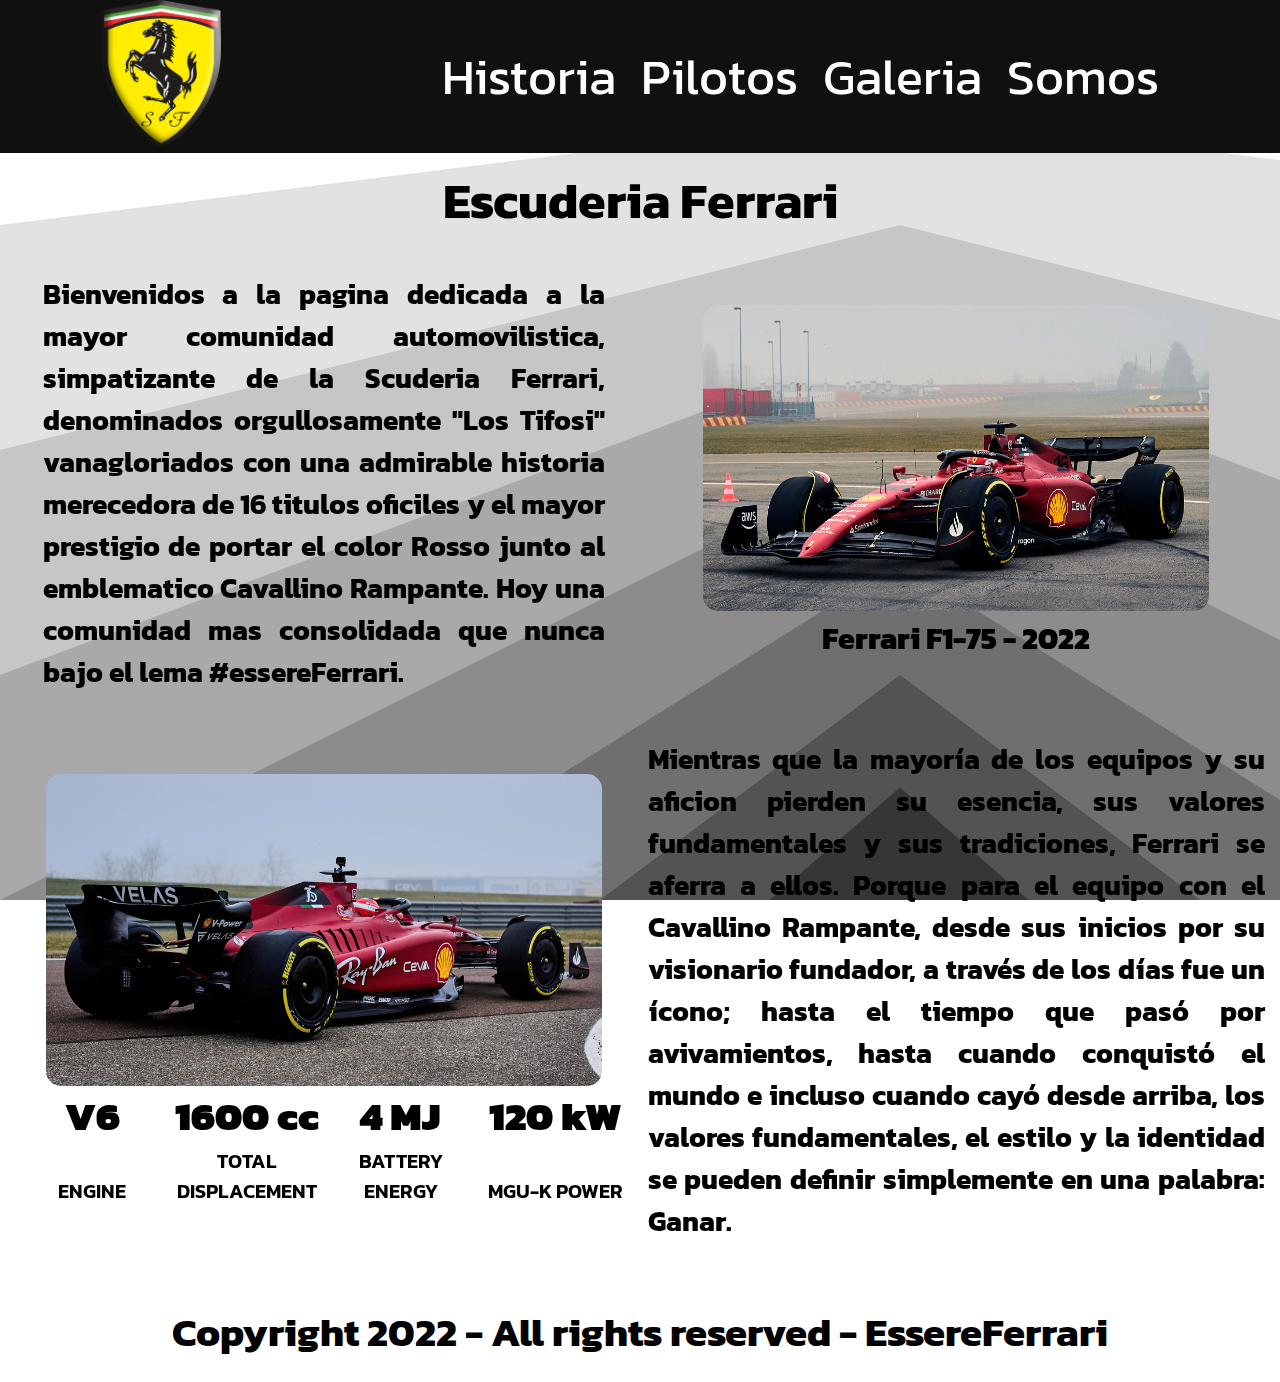
<file: index.html>
<!DOCTYPE html>
<html lang="es">
  <head>
    <meta charset="UTF-8" />
    <meta http-equiv="X-UA-Compatible" content="IE=edge" />
    <meta name="viewport" content="width=device-width, initial-scale=1.0" />
    <!-------------------- IMPORT DE FUENTE------------------------>
    <link rel="preconnect" href="https://fonts.googleapis.com" />
    <link rel="preconnect" href="https://fonts.gstatic.com" crossorigin />
    <link
      href="https://fonts.googleapis.com/css2?family=Kanit&display=swap"
      rel="stylesheet"
    />
    <!-------------------- IMPORT DE ANIMACIONES------------------------>
    <link href="https://unpkg.com/aos@2.3.1/dist/aos.css" rel="stylesheet" />
    <!-------------------- IMPORT DE MI CSS------------------------>
    <link rel="stylesheet" href="styles.css" />
    <title>EssereFerrari</title>
  </head>

  <body class="paginaCompleta">
    <!-- BARRA DE NAVEGACION -->
    <header class="navBar">
      <a class="contenedorlogoNavBar" href="index.html"
        ><!-- LOGO PRINCIPAL DE LA PAGINA -->
        <img
          class="logoNavBar"
          src="assets/images/iconos/ferrari.png"
          alt="ScuderiaFerrari"
        />
      </a>
      <!-- INDICE DE NAVEGACION -->
      <nav class="cabeceraNavegacion">
        <ul class="ulCabeceraNavegacion">
          <li><a href="pages/historia.html">Historia</a></li>
          <li><a href="pages/pilotos.html">Pilotos</a></li>
          <li><a href="pages/galeria.html">Galeria</a></li>
          <li><a href="pages/somos.html">Somos</a></li>
        </ul>
      </nav>
    </header>

    <!-- CUERPO DE LA PAGINA -->
    <main class="mainIndex">
      <h1 class="tituloIndex">Escuderia Ferrari</h1>
      <section class="seccionIndexSuperior">
        <div data-aos="fade-left" class="imgFerrariConTitulo">
          <img
            class="imagenIndexSuperior"
            src="assets/images/general/ferrarindex.jpg"
            alt="Scuderia Ferrari"
          />
          <p class="tituloImgSup">Ferrari F1-75 - 2022</p>
        </div>
        <div data-aos="fade-right" class="textoIndexSuperior">
          <p>
            Bienvenidos a la pagina dedicada a la mayor comunidad
            automovilistica, simpatizante de la Scuderia Ferrari, denominados
            orgullosamente "Los Tifosi" vanagloriados con una admirable historia
            merecedora de 16 titulos oficiles y el mayor prestigio de portar el
            color Rosso junto al emblematico Cavallino Rampante. Hoy una
            comunidad mas consolidada que nunca bajo el lema #essereFerrari.
          </p>
        </div>
      </section>

      <section class="seccionIndexInferior">
        <div data-aos="fade-right" class="imgFerrariConEspecificaciones">
          <img
            class="imagenIndexInferior"
            src="assets/images/general/ferrarindex2.jpg"
            alt="Scuderia Ferrari"
          />
          <p class="spec1">V6</p>
          <p class="spec2">1600 cc</p>
          <p class="spec3">4 MJ</p>
          <p class="spec4">120 kW</p>
          <p class="descrip1">ENGINE</p>
          <p class="descrip2">TOTAL DISPLACEMENT</p>
          <p class="descrip3">BATTERY ENERGY</p>
          <p class="descrip4">MGU-K POWER</p>
        </div>
        <div data-aos="fade-left" class="textoIndexInferior">
          <p>
            Mientras que la mayoría de los equipos y su aficion pierden su
            esencia, sus valores fundamentales y sus tradiciones, Ferrari se
            aferra a ellos. Porque para el equipo con el Cavallino Rampante,
            desde sus inicios por su visionario fundador, a través de los días
            fue un ícono; hasta el tiempo que pasó por avivamientos, hasta
            cuando conquistó el mundo e incluso cuando cayó desde arriba, los
            valores fundamentales, el estilo y la identidad se pueden definir
            simplemente en una palabra: Ganar.
          </p>
        </div>
      </section>
    </main>
    <!-- PIE DE PAGINA -->
    <footer>
      <div>
        <p>Copyright 2022 - All rights reserved - EssereFerrari</p>
      </div>
    </footer>
    <script src="https://unpkg.com/aos@2.3.1/dist/aos.js"></script>
    <script>
      AOS.init();
    </script>
  </body>
</html>
</file>
<file: styles.css>
/* -----CONDICIONES GENERALES--------- */
* {
  margin: 0;
  padding: 0;
  font-family: "Kanit", sans-serif;
}
html {
  font-size: 62.5%;
}
.ulCabeceraNavegacion {
  display: flex;
  flex-direction: row;
  flex-wrap: wrap;
  column-gap: 25px;
  font-size: 5rem;
  list-style-type: none;
  margin: 20px;
}
a {
  text-decoration: none;
  color: #fff;
}

/* fondo de body importado desde https://www.svgbackgrounds.com/ */
.paginaCompleta {
  background-color: #fff;
  background-image: url("data:image/svg+xml,%3Csvg xmlns='http://www.w3.org/2000/svg' width='100%25' height='100%25' viewBox='0 0 1600 800'%3E%3Cg %3E%3Cpolygon fill='%23e2e2e2' points='800 100 0 200 0 800 1600 800 1600 200'/%3E%3Cpolygon fill='%23c6c6c6' points='800 200 0 400 0 800 1600 800 1600 400'/%3E%3Cpolygon fill='%23a9a9a9' points='800 300 0 600 0 800 1600 800 1600 600'/%3E%3Cpolygon fill='%238c8c8c' points='1600 800 800 400 0 800'/%3E%3Cpolygon fill='%236f6f6f' points='1280 800 800 500 320 800'/%3E%3Cpolygon fill='%23535353' points='533.3 800 1066.7 800 800 600'/%3E%3Cpolygon fill='%23363636' points='684.1 800 914.3 800 800 700'/%3E%3C/g%3E%3C/svg%3E");
  background-attachment: fixed;
  background-size: cover;
}
/* ------BARRA DE NAVEGACION --------*/
.navBar {
  background-color: rgb(16, 16, 16);
  display: flex;
  align-items: center;
  justify-content: space-around;
}
.contenedorlogoNavBar {
  display: flex;
}
.logoNavBar {
  width: 120px;
  margin-bottom: 5px;
}
/* -------TITULOS EN PAGINAS --------*/
h1 {
  display: block;
  font-size: 5rem;
  color: rgb(0, 0, 0);
  text-align: center;
  margin-top: 10px;
  margin-bottom: 30px;
}
h2 {
  font-size: 3.5rem;
}

/* -------------------------INDEX---------------------*/
.mainIndex {
  display: grid;
  grid-template-areas:
    "tituloIndex"
    "seccionIndexSuperior"
    "seccionIndexInferior";
  grid-template-columns: 100%;
  grid-template-rows: auto auto auto;
  row-gap: 5px;
  column-gap: 5px;
  align-items: center;
  justify-content: center;
}
.tituloIndex {
  grid-area: tituloIndex;
}
.seccionIndexSuperior {
  grid-area: seccionIndexSuperior;
}
.seccionIndexInferior {
  grid-area: seccionIndexInferior;
}

.imagenIndexSuperior,
.imagenIndexInferior {
  width: 90%;
  border-radius: 15px;
  -webkit-border-radius: 15px;
  -moz-border-radius: 15px;
  -ms-border-radius: 15px;
  -o-border-radius: 15px;
}
.textoIndexSuperior,
.textoIndexInferior {
  font-size: 2.8rem;
  font-weight: 700;
  text-align: justify;
}

/* INDEX SUPERIOR */
.seccionIndexSuperior {
  display: flex;
  flex-direction: row-reverse;
  margin-right: 15px;
  margin-left: 15px;
  margin-bottom: 40px;
  column-gap: 15px;
  justify-content: space-around;
  align-items: center;
}
.imgFerrariConTitulo {
  display: flex;
  flex-direction: column;
  align-items: center;
  width: 45%;
}
.textoIndexSuperior {
  width: 45%;
}
.tituloImgSup {
  margin-top: 5px;
  font-size: 3rem;
  text-align: center;
  font-weight: 800;
}
.seccionIndexInferior {
  display: flex;
  flex-direction: row;
  margin-right: 15px;
  margin-left: 15px;
  margin-bottom: 40px;
  column-gap: 15px;
  justify-content: space-around;
  align-items: center;
}

.imgFerrariConEspecificaciones {
  display: grid;
  width: 50%;
  grid-template-columns: 25% 25% 25% 25%;
  grid-template-rows: auto auto auto;
  grid-template-areas:
    "imagenIndexInferior imagenIndexInferior imagenIndexInferior imagenIndexInferior"
    "spec1 spec2 spec3 spec4"
    "descrip1 descrip2 descrip3 descrip4";
  justify-items: center;
  align-items: end;
}
.imagenIndexInferior {
  grid-area: imagenIndexInferior;
}
.spec1 {
  grid-area: spec1;
}
.spec2 {
  grid-area: spec2;
}
.spec3 {
  grid-area: spec3;
}
.spec4 {
  grid-area: spec4;
}
.descrip1 {
  grid-area: descrip1;
}
.descrip2 {
  grid-area: descrip2;
}
.descrip3 {
  grid-area: descrip3;
}
.descrip4 {
  grid-area: descrip4;
}
.spec1,
.spec2,
.spec3,
.spec4 {
  font-size: 4rem;
  text-align: center;
  font-weight: 900;
}
.descrip1,
.descrip2,
.descrip3,
.descrip4 {
  font-size: 2rem;
  text-align: center;
  font-weight: 600;
}
.textoIndexInferior {
  width: 50%;
}
/* ---------------------------- HISTORIA------------------------------- */
.contenidoHistoria {
  display: grid;
  grid-template-columns: 36% 35% 29%;
  grid-template-rows: auto auto;
  grid-template-areas:
    "tituloHistoria tituloHistoria tituloHistoria"
    "seccionIzquierda seccionCentro seccionDerecha";
  align-items: stretch;
  justify-items: center;
}

.tituloHistoria {
  grid-area: tituloHistoria;
}
.seccionIzquierda {
  grid-area: seccionIzquierda;
}
.seccionCentro {
  grid-area: seccionCentro;
}
.seccionDerecha {
  grid-area: seccionDerecha;
}
/* ------------------------------------VER ----------------------------------------------*/
.txtHistoriaGrl {
  font-size: 2rem;
}
/* PRIMERA SECCION  */

.seccionIzquierda {
  display: flex;
  flex-direction: column;
  align-items: center;
  margin-left: 15px;
  margin-right: 15px;
}
.enzoFerrari {
  display: flex;
  align-items: center;
  justify-content: center;
}
.imgEnzoFerrari {
  width: 70%;
  border-radius: 15px;
  -webkit-border-radius: 15px;
  -moz-border-radius: 15px;
  -ms-border-radius: 15px;
  -o-border-radius: 15px;
  margin: 5px;
}
.cocheAscari {
  display: flex;
  flex-direction: row;
  flex-wrap: nowrap;
  justify-content: center;
}
.imgCocheAscari,
.imgCocheCgi {
  width: 45%;
  border-radius: 15px;
  -webkit-border-radius: 15px;
  -moz-border-radius: 15px;
  -ms-border-radius: 15px;
  -o-border-radius: 15px;
  margin: 5px;
}

/* SEGUNDA SECCION */
.seccionCentro {
  display: flex;
  flex-direction: column;
  align-items: center;
  justify-content: space-evenly;
  margin-left: 15px;
  margin-right: 15px;
}
.imagenPrimeraVictoria {
  width: 70%;
  border-radius: 15px;
  -webkit-border-radius: 15px;
  -moz-border-radius: 15px;
  -ms-border-radius: 15px;
  -o-border-radius: 15px;
  margin: 5px;
}
.contenedorImgPrimeraVic {
  display: flex;
  align-items: center;
  justify-content: center;
}

.textoHistoriaMarca,
.textoHistoriaMarca2,
.textoPrimerVictoria {
  font-size: 1.8rem;
  font-weight: 700;
  text-align: justify;
}

/* TERCERA SECCION */
.seccionDerecha {
  display: grid;
  grid-template-columns: 100%;
  grid-template-rows: auto auto auto auto;
  grid-template-areas:
    "superiorIzquierda"
    "superiorDerecha"
    "inferiorIzquierda"
    "inferiorDerecha";
  justify-items: center;
  align-items: center;
  align-content: space-evenly;
  margin-left: 15px;
  margin-right: 15px;
}
.superiorIzquierda {
  grid-area: superiorIzquierda;
}
.superiorDerecha {
  grid-area: superiorDerecha;
}
.inferiorIzquierda {
  grid-area: inferiorIzquierda;
}
.inferiorDerecha {
  grid-area: inferiorDerecha;
}

.superiorIzquierda,
.superiorDerecha,
.inferiorIzquierda,
.inferiorDerecha {
  display: flex;
  flex-direction: column;
  flex-wrap: wrap;
  align-items: center;
}
.imgSeccionSupIzquierda,
.imgSeccionSupDerecha,
.imgSeccionInfIzquierda,
.imgSeccionInfDerecha {
  width: 85%;
  border-radius: 15px;
  -webkit-border-radius: 15px;
  -moz-border-radius: 15px;
  -ms-border-radius: 15px;
  -o-border-radius: 15px;
  margin-bottom: 10px;
  margin-right: 10px;
}
.textHistoriaSecDer {
  font-size: 1.5rem;
  font-weight: 800;
}

/* ----------------------------PILOTOS---------------------- */

.contenidoPilotos {
  display: grid;
  grid-template-columns: 50% 50%;
  grid-template-rows: auto auto;
  grid-template-areas:
    "tituloPilotos tituloPilotos"
    "pilotosHistoricos pilotosActuales";
}
.tituloPilotos {
  grid-area: tituloPilotos;
}
.pilotosHistoricos {
  grid-area: pilotosHistoricos;
}
.pilotosActuales {
  grid-area: pilotosActuales;
}

.textPilotos {
  font-size: 2rem;
}

/* SECCION PILOTOS HISTORICOS */
.pilotosHistoricos {
  display: grid;
  grid-template-columns: 50% 50%;
  grid-template-rows: auto auto auto auto;
  grid-template-areas:
    "tituloPilotosHistoricos tituloPilotosHistoricos"
    "imagenFangio imagenLauda"
    "imagenMichael imagenRaikkonen"
    "imagenAlonso imagenVettel";
  row-gap: 10px;
  place-items: center;
  justify-content: end;
  align-items: start;
  margin-left: 15px;
  margin-right: 15px;
}
.tituloPilotosHistoricos {
  margin-bottom: 15px;
  grid-area: tituloPilotosHistoricos;
}
.imagenFangio {
  grid-area: imagenFangio;
  display: flex;
  flex-direction: column;
  align-items: center;
}
.imagenLauda {
  grid-area: imagenLauda;
  display: flex;
  flex-direction: column;
  align-items: center;
}
.imagenMichael {
  grid-area: imagenMichael;
  display: flex;
  flex-direction: column;
  align-items: center;
}
.imagenRaikkonen {
  grid-area: imagenRaikkonen;
  display: flex;
  flex-direction: column;
  align-items: center;
}
.imagenAlonso {
  grid-area: imagenAlonso;
  display: flex;
  flex-direction: column;
  align-items: center;
}
.imagenVettel {
  grid-area: imagenVettel;
  display: flex;
  flex-direction: column;
  align-items: center;
}

.imgPilotosHistoricos {
  width: 90%;
  border-radius: 15px;
  -webkit-border-radius: 15px;
  -moz-border-radius: 15px;
  -ms-border-radius: 15px;
  -o-border-radius: 15px;
  margin-bottom: 5px;
  margin-right: 5px;
}

/* SECCION PILOTOS ACTUALES */
.pilotosActuales {
  display: grid;
  grid-template-areas:
    "tituloPilotosActuales tituloPilotosActuales"
    "pilotoActual1 pilotoActual2"
    "escuderia2022 escuderia2022";
  grid-template-columns: 50% 50%;
  grid-template-rows: auto auto auto;
  place-items: center;
  justify-content: end;
  align-items: start;
  margin-left: 15px;
  margin-right: 15px;
}
.tituloPilotosActuales {
  margin-bottom: 15px;
  grid-area: tituloPilotosActuales;
}
.escuderia2022 {
  grid-area: escuderia2022;
  display: flex;
  flex-direction: column;
  align-items: center;
}
.pilotoActual1 {
  grid-area: pilotoActual1;
  display: flex;
  flex-direction: column;
  align-items: center;
}
.pilotoActual2 {
  grid-area: pilotoActual2;
  display: flex;
  flex-direction: column;
  align-items: center;
}

.imgEscuderiaActual {
  width: 70%;
  border-radius: 15px;
  -webkit-border-radius: 15px;
  -moz-border-radius: 15px;
  -ms-border-radius: 15px;
  -o-border-radius: 15px;
  margin-bottom: 5px;
  margin-right: 5px;
}
.imgPilotosActuales {
  width: 90%;
  border-radius: 15px;
  -webkit-border-radius: 15px;
  -moz-border-radius: 15px;
  -ms-border-radius: 15px;
  -o-border-radius: 15px;
  margin-bottom: 5px;
  margin-right: 5px;
}
/* ------------------------- GALERIA------------------------------- */
.contenidoGaleria {
  display: grid;
  grid-template-columns: 50% 50%;
  grid-template-rows: auto auto;
  grid-template-areas:
    "cochesHistoricos  grandesVictorias"
    "trofeos trofeos";
  align-items: center;
  justify-items: center;
}
.imagenesGaleria {
  height: auto;
  width: 95%;
  border-radius: 15px;
}

/* SECCION COCHES HISTORICOS */
.cochesHistoricos {
  width: 95%;
  grid-area: cochesHistoricos;
  display: grid;
  grid-template-columns: 33% 33% 33%;
  grid-template-rows: auto auto auto;
  grid-template-areas:
    "tituloHistoricos tituloHistoricos tituloHistoricos"
    "coche1 coche2 coche3"
    "coche4 coche5 coche6";
  justify-items: center;
  row-gap: 10px;
  column-gap: 10;
  justify-content: space-between;
}
.tituloHistoricos {
  grid-area: tituloHistoricos;
}
.coche1 {
  grid-area: coche1;
}
.coche2 {
  grid-area: coche2;
}
.coche3 {
  grid-area: coche3;
}
.coche4 {
  grid-area: coche4;
}
.coche5 {
  grid-area: coche5;
}
.coche6 {
  grid-area: coche6;
}
.coche1,
.coche2,
.coche3,
.coche4,
.coche5,
.coche6 {
  display: flex;
  flex-direction: column;
  align-items: center;
}
/* SECCION GRANDES VICTORIAS */
.grandesVictorias {
  width: 95%;
  grid-area: grandesVictorias;
  display: grid;
  grid-template-columns: 33% 33% 33%;
  grid-template-rows: auto auto;
  grid-template-areas:
    "tituloVictorias tituloVictorias tituloVictorias"
    "victoria1 victoria2 victoria3"
    "victoria4 victoria5 victoria6";
  justify-items: center;
  row-gap: 10px;
  column-gap: 10;
  justify-content: space-between;
}
.tituloVictorias {
  grid-area: tituloVictorias;
}
.victoria1 {
  grid-area: victoria1;
}
.victoria2 {
  grid-area: victoria2;
}
.victoria3 {
  grid-area: victoria3;
}
.victoria4 {
  grid-area: victoria4;
}
.victoria5 {
  grid-area: victoria5;
}
.victoria6 {
  grid-area: victoria6;
}
.victoria1,
.victoria2,
.victoria3,
.victoria4,
.victoria5,
.victoria6 {
  display: flex;
  flex-direction: column;
  align-items: center;
}
/* SECCION TROFEOS */
.trofeos {
  width: 49%;
  grid-area: trofeos;
  display: grid;
  grid-template-columns: 33% 33% 33%;
  grid-template-rows: auto auto;
  grid-template-areas:
    "tituloTrofeos tituloTrofeos tituloTrofeos"
    "trofeo1 trofeo2 trofeo3"
    "trofeo4 trofeo5 trofeo6";
  justify-items: center;
  row-gap: 10px;
  column-gap: 10;
  justify-content: space-between;
}
.tituloTrofeos {
  grid-area: tituloTrofeos;
}
.trofeo1 {
  grid-area: trofeo1;
}
.trofeo2 {
  grid-area: trofeo2;
}
.trofeo3 {
  grid-area: trofeo3;
}
.trofeo4 {
  grid-area: trofeo4;
}
.trofeo5 {
  grid-area: trofeo5;
}
.trofeo6 {
  grid-area: trofeo6;
}
.trofeo1,
.trofeo2,
.trofeo3,
.trofeo4,
.trofeo5,
.trofeo6 {
  display: flex;
  flex-direction: column;
  align-items: center;
}
.textGaleria {
  font-size: 1.8rem;
  font-weight: 700;
}
/* -------------------------- SOMOS-------------------------------- */
.imgIconSomos {
  width: 40%;
}
.iconosMisRedes {
  margin-top: 15px;
}
.contenidoSomos {
  display: flex;
  align-items: center;
  flex-direction: column;
}
.suscribite {
  width: 39%;
  height: 200px;
  display: flex;
  flex-direction: column;
  background: rgb(105, 105, 105);
  border-radius: 20px;
  -webkit-border-radius: 20px;
  -moz-border-radius: 20px;
  -ms-border-radius: 20px;
  -o-border-radius: 20px;
  border: solid 5px;
  border-color: rgb(255, 255, 0);
  align-items: center;
  flex-wrap: nowrap;
  align-content: center;
  align-items: center;
}
.inpFormularioSuscripcion {
  width: 95%;
}
.formularioSuscripcion {
  width: 100%;
  height: 30px;
  background-color: rgb(255, 255, 0);
}
.botonesSomos {
  width: 50%;
  height: 30px;
}
.textoSomos {
  font-size: 4rem;
  font-weight: 700;
  text-align: justify;
}
.contenedorTextoSomos {
  width: 70%;
  margin-bottom: 20px;
}

.contendorGeneralRedes {
  display: flex;
    width: 45%;
    margin-top: 5px;
    flex-direction: row;
    flex-wrap: nowrap;
    justify-content: center;
}
.contenedorIconosRedes {
  display: flex;
  width: 45%;
  margin-top: 5px;
  margin-right: 5px;
  flex-direction: column;
  align-items: center;
  text-align: center;
  flex-wrap: nowrap;
}

.txtIconoRedes{
  font-size: 2rem;
  color: black;
}
/* -------------FOOTER ALL-------------- */
footer {
  margin: 20px;
  text-align: center;
  font-size: 4rem;
  font-weight: 700;
}

/* ----------------------MEDIAQUARIS--------------------- */
/* checkpoints 576px, 768px, 992px y 1200px. */
/* ----------------------------------------MQ1 DESKTOP 1200 PX------------------------------*/
@media screen and (max-width: 1200px) {
  .ulCabeceraNavegacion {
    display: flex;
    flex-direction: row;
    flex-wrap: wrap;
    column-gap: 20px;
    font-size: 5rem;
    list-style-type: none;
    margin: 20px;
  }
  /*------------ INDEX-------------- */
  .textoIndexSuperior,
  .textoIndexInferior {
    font-size: 2.3rem;
    font-weight: 700;
    text-align: justify;
  }
  .imagenIndexSuperior,
  .imagenIndexInferior {
    width: 100%;
  }
  .spec1,
  .spec2,
  .spec3,
  .spec4 {
    font-size: 2.5rem;
    text-align: center;
    font-weight: 800;
  }
  .descrip1,
  .descrip2,
  .descrip3,
  .descrip4 {
    font-size: 1.5rem;
    text-align: center;
    font-weight: 400;
  }
  /*------------ HISTORIA-------------- */
  .textoHistoriaMarca,
  .textoHistoriaMarca2,
  .textoPrimerVictoria {
    font-size: 1.5rem;
    font-weight: 700;
    text-align: justify;
  }
  footer {
    margin: 20px;
    text-align: center;
    font-size: 3.7rem;
    font-weight: 600;
  }
}
/* --------------------------------MQ2 TABLET 992PX ---------------------------------------*/
@media screen and (max-width: 992px) {
  .navBar {
    display: flex;
    align-items: center;
    justify-content: space-around;
    flex-direction: row;
    flex-wrap: nowrap;
  }
  .ulCabeceraNavegacion {
    display: flex;
    flex-direction: row;
    flex-wrap: nowrap;
    column-gap: 14px;
    font-size: 4.6rem;
    list-style-type: none;
    margin: 10px;
  }
  /* ----------INDEX-------------- */
  .textoIndexSuperior,
  .textoIndexInferior {
    font-size: 2rem;
    font-weight: 700;
    text-align: justify;
  }
  /* ----------GALERIA-------------- */
  .cochesHistoricos {
    width: 100%;
    grid-area: cochesHistoricos;
    display: grid;
    grid-template-columns: 50% 50%;
    grid-template-rows: auto auto auto auto;
    grid-template-areas:
      "tituloHistoricos tituloHistoricos"
      "coche1 coche2"
      "coche3 coche4"
      "coche5 coche6";
  }
  .grandesVictorias {
    width: 100%;
    grid-area: grandesVictorias;
    display: grid;
    grid-template-columns: 50% 50%;
    grid-template-rows: auto auto auto auto;
    grid-template-areas:
      "tituloVictorias tituloVictorias"
      "victoria1 victoria2"
      "victoria3 victoria4"
      "victoria5 victoria6";
  }
  .trofeos {
    width: 70%;
    grid-area: trofeos;
    display: grid;
    grid-template-columns: 33% 33% 33%;
    grid-template-rows: auto auto;
    grid-template-areas:
      "tituloTrofeos tituloTrofeos tituloTrofeos"
      "trofeo1 trofeo2 trofeo3"
      "trofeo4 trofeo5 trofeo6";
  }
  /*-----------SOMOS ----------------- */
  .txtIconoRedes {
    font-size: 1.5rem;
  }
  footer {
    margin: 20px;
    text-align: center;
    font-size: 3rem;
    font-weight: 600;
  }
}
/* ------------------------------------MQ3 MOBILE 768PX-------------------------------------*/
@media screen and (max-width: 768px) {
  .navBar {
    display: flex;
    flex-direction: column;
    align-items: center;
  }
  .ulCabeceraNavegacion {
    display: flex;
    flex-direction: row;
    column-gap: 14px;
    font-size: 3.8rem;
    list-style-type: none;
    margin: 10px;
    justify-content: space-around;
  }

  /* ------------INDEX --------------*/
  .mainIndex {
    display: flex;
    flex-direction: column;
  }
  .imagenIndexInferior,
  .imagenIndexSuperior {
    width: 100%;
  }
  .spec1,
  .spec2,
  .spec3,
  .spec4 {
    font-size: 3rem;
    text-align: center;
    font-weight: 800;
  }
  .descrip1,
  .descrip2,
  .descrip3,
  .descrip4 {
    font-size: 1.5rem;
    text-align: center;
    font-weight: 400;
  }
  .seccionIndexSuperior {
    display: flex;
    flex-direction: column-reverse;
    align-items: center;
    row-gap: 15px;
    margin-bottom: 5%;
  }
  .seccionCentro {
    margin-top: 15px;
  }
  .imgFerrariConTitulo,
  .textoIndexSuperior {
    width: 90%;
  }
  .seccionIndexInferior {
    display: flex;
    flex-direction: column-reverse;
    align-items: center;
    row-gap: 15px;
  }
  .imgFerrariConEspecificaciones,
  .textoIndexInferior {
    width: 90%;
  }
  /* --------HISTORIA --------------*/
  .contenidoHistoria {
    display: flex;
    flex-direction: column;
  }
  .seccionDerecha {
    display: grid;
    grid-template-columns: 50% 50%;
    grid-template-rows: auto auto;
    grid-template-areas:
      "superiorIzquierda superiorDerecha"
      "inferiorIzquierda inferiorDerecha";
  }
  /* --------PILOTOS --------------*/
  .contenidoPilotos {
    display: grid;
    grid-template-columns: 100%;
    grid-template-rows: auto auto auto;
    grid-template-areas:
      "tituloPilotos"
      "pilotosHistoricos"
      "pilotosActuales";
  }
  .trofeos {
    width: 100%;
    grid-area: trofeos;
    display: grid;
    grid-template-columns: 50% 50%;
    grid-template-rows: auto auto auto auto;
    grid-template-areas:
      "tituloTrofeos tituloTrofeos"
      "trofeo1 trofeo2"
      "trofeo3 trofeo4"
      "trofeo5 trofeo6";
  }
  /* --------GALERIA --------------*/
  .contenidoGaleria {
    display: grid;
    grid-template-columns: 100%;
    grid-template-rows: auto auto auto;
    grid-template-areas:
      "cochesHistoricos"
      "grandesVictorias"
      "trofeos";
  }
  /* ----------SOMOS--------------*/
  .inpFormularioSuscripcion {
    display: flex;
    flex-direction: row;
    justify-content: center;
    flex-wrap: wrap;
  }
  .formularioSuscripcion {
    width: 90%;
    height: 30px;
  }
  .botonSomos {
    width: 45%;
    height: 30px;
  }
  .textoSomos {
    font-size: 3.5rem;
    font-weight: 600;
    text-align: justify;
    }
  footer {
    margin: 20px;
    text-align: center;
    font-size: 2.2rem;
    font-weight: 600;
  }
}

/* -----------------------------------MQ4 MOBILE SMALL 576PX ----------------------*/
@media screen and (max-width: 576px) {
  .navBar {
    width: 100%;
    display: flex;
    flex-direction: column;
  }
  .ulCabeceraNavegacion {
    display: flex;
    flex-direction: row;
    column-gap: 14px;
    font-size: 3.5rem;
    list-style-type: none;
    margin: 10px;
    flex-wrap: wrap;
    justify-content: space-around;
  }
  h1 {
    font-size: 3.5rem;
    margin-top: 5px;
    margin-bottom: 5px;
  }
  h2 {
    font-size: 2.5rem;
}
  /* ----------INDEX------------- */
  .spec1,
  .spec2,
  .spec3,
  .spec4 {
    font-size: 2rem;
    text-align: center;
    font-weight: 800;
  }
  .descrip1,
  .descrip2,
  .descrip3,
  .descrip4 {
    font-size: 1rem;
    text-align: center;
    font-weight: 400;
  }
  /* ----------HISTORIA------------- */
  .seccionDerecha {
    display: grid;
    grid-template-columns: 100%;
    grid-template-rows: auto auto auto auto;
    grid-template-areas:
      "superiorIzquierda"
      "superiorDerecha"
      "inferiorIzquierda"
      "inferiorDerecha";
  }
  .imgSeccionSupIzquierda,
  .imgSeccionSupDerecha,
  .imgSeccionInfIzquierda,
  .imgSeccionInfDerecha {
    width: 75%;
  }
/* ------PILOTOS-------------------- */
  .textPilotos {
  font-size: 1.5rem;
  }
/* ------SOMOS-------------------- */
  .textoSomos {
    font-size: 2rem;
    font-weight: 600;
    text-align: justify;
    }
  footer {
    margin: 20px;
    text-align: center;
    font-size: 1.7rem;
    font-weight: 600;
  }
}
</file>
